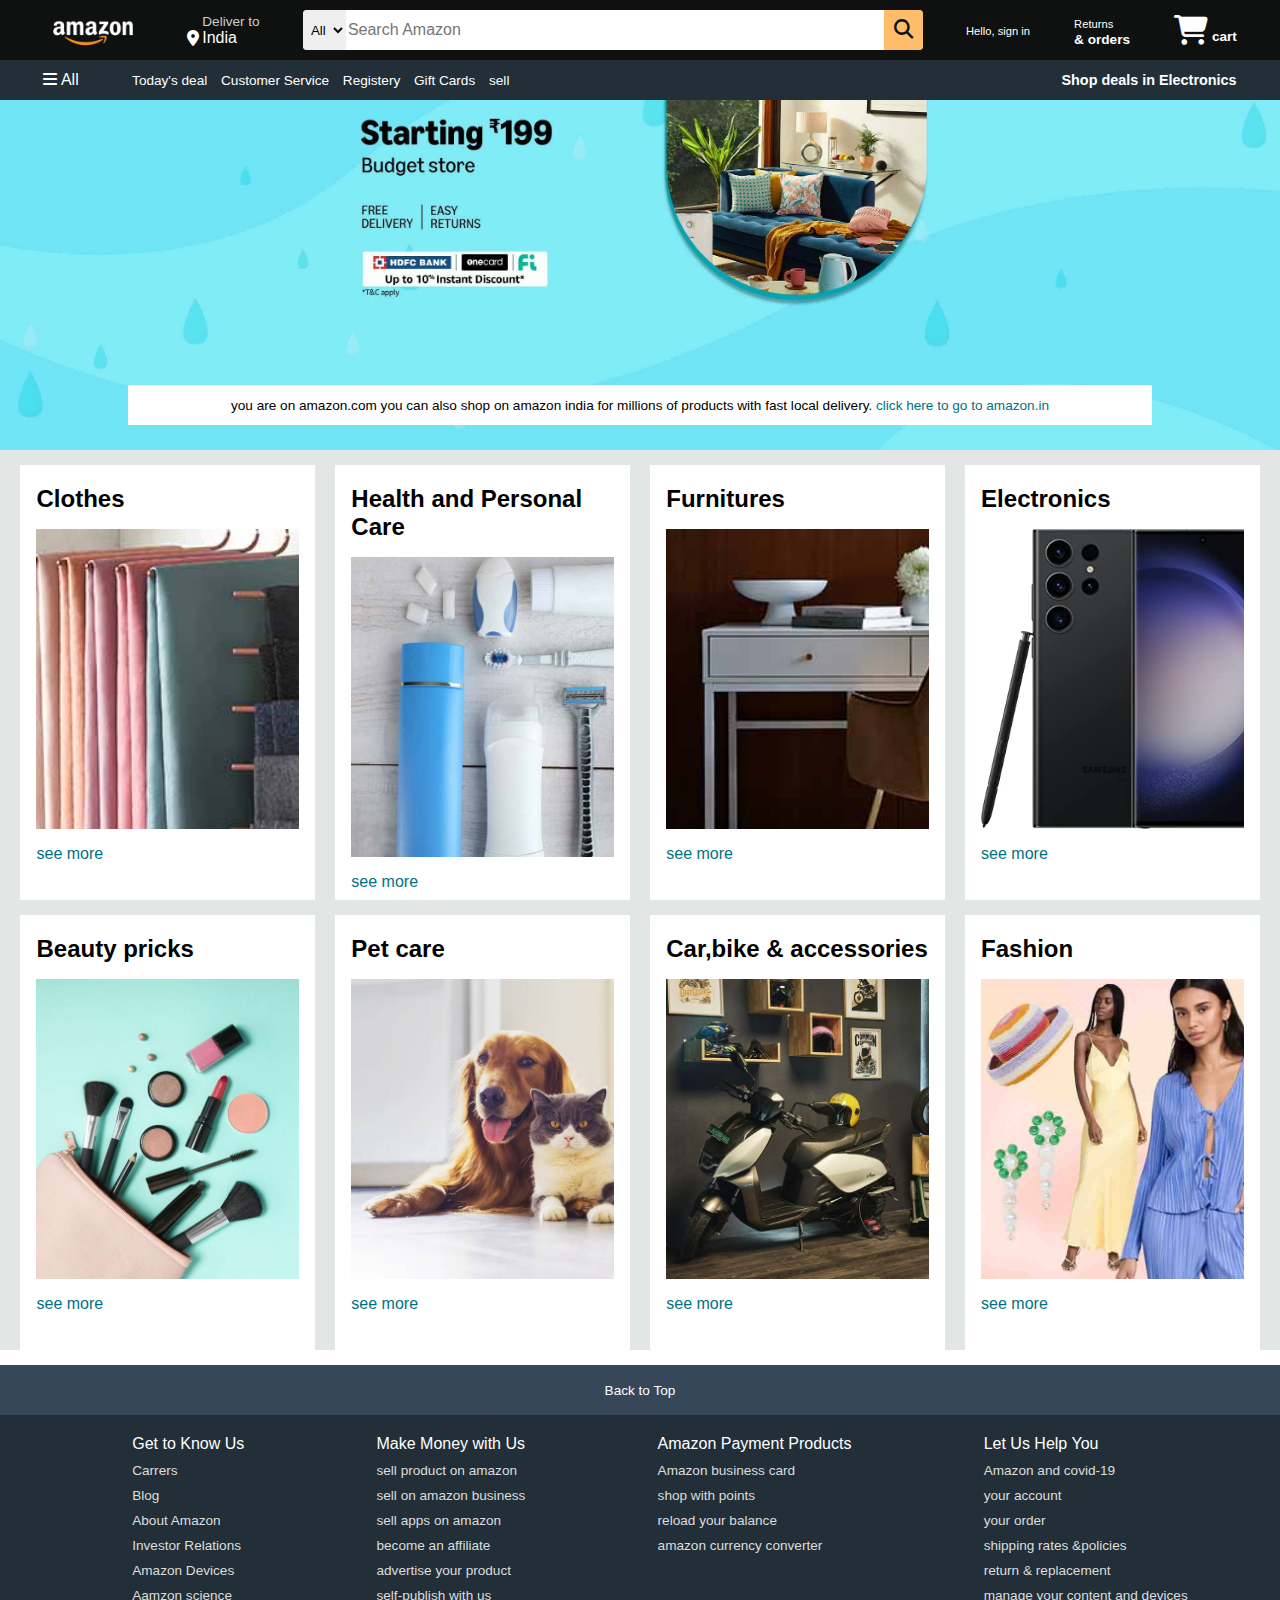
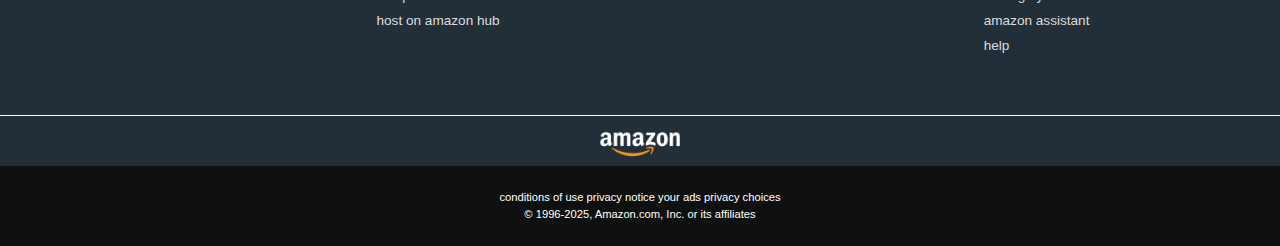
<file: css/index.html>
<!DOCTYPE html>
<html lang="en">
<head>
    <meta charset="UTF-8">
    <meta name="viewport" content="width=device-width, initial-scale=1.0">
    <title>Amazon</title>
    <link rel="stylesheet" href="https://cdnjs.cloudflare.com/ajax/libs/font-awesome/6.7.2/css/all.min.css" integrity="sha512-Evv84Mr4kqVGRNSgIGL/F/aIDqQb7xQ2vcrdIwxfjThSH8CSR7PBEakCr51Ck+w+/U6swU2Im1vVX0SVk9ABhg==" crossorigin="anonymous" referrerpolicy="no-referrer" />
    <link rel="stylesheet"href="style.css">
</head>
<body>
    <header>
        <div class="navbar">
            <div class=" nav-logo border">
                <div class=" logo"></div>
            </div>
            <div class=" nav-address border">
                <p class=" add-first"> Deliver to</p>
                <div class=" add-icon">
                    <i class="fa-solid fa-location-dot"></i>
                    <p class="add-second">India</p>
                </div>
            </div>
            <div class=" nav-search">
                <select class=" search-select">
                    <option>All</option>
                </select>
                <input placeholder="Search Amazon" class=" search-input">
                <div class=" search-icon">
                    <i class=" fa-solid fa-magnifying-glass"></i>
                </div>
            </div>
            <div class=" nav-singin border">
                <p><span> Hello, sign in</span></p>
            </div>
            <div class="nav-return border">
                <p> <span> Returns</span></p>
                <p class=" nav-second"> & orders</p>
            </div>
            <div class="nav-cart border">
                <i class="fa-solid fa-cart-shopping"></i>
                cart
            </div>
        </div>
        <div class="panel">
            <div class="panel-all">
                <i class="fa-solid fa-bars"></i>
                All
            </div>
            <div class="panel-ops">
            <p>Today's deal</p>
            <p>Customer Service</p>
            <P>Registery</P>
            <p>Gift Cards</p>
            <p>sell</p>
        </div>
        <div class=" panel-deals">
            Shop deals in Electronics
        </div>
    </div>
    </header>
    <div class="hero-sections">
        <div class="hero-msg">
            <p> you are on amazon.com you can also shop on amazon india for millions of products with fast local delivery.<a> click here to  go to amazon.in</a> </p>
        </div>
    </div>
    <div class="shop-section">
        <div class="box1 box"> 
            <div class="box-content">
                <h2> Clothes</h2>
                <div class="box-img" style="background-image: url('box1_image.jpg');">
                </div>
                <p> see more</p>
                </div>
            </div>
        <div class="box2 box">
            <div class="box-content">
                <h2> Health and Personal Care</h2>
                <div class="box-img" style="background-image: url('box2_image.jpg');"></div>
                <p> see more</p>
                </div>
            </div>
        <div class="box3 box">
            <div class="box-content">
                <h2> Furnitures</h2>
                <div class="box-img" style="background-image: url('box3_image.jpg');"></div>
                <p> see more</p>
            </div>
            </div>
        <div class="box4 box">
            <div class="box-content">
                <h2> Electronics</h2>
                <div class="box-img" style="background-image: url('box4_image.jpg');"></div>
                <p> see more</p>
            </div>
    </div>
     <div class="box1 box"> 
            <div class="box-content">
                <h2>Beauty pricks</h2>
                <div class="box-img" style="background-image: url('box5_image.jpg');"></div>
                <p> see more</p>
            </div>
     </div>
        <div class="box2 box">
            <div class="box-content">
                <h2> Pet care</h2>
                <div class="box-img" style="background-image: url('box6_image.jpg');"></div>
                <p> see more</p>
            </div>
        </div>
        <div class="box3 box">
            <div class="box-content">
                <h2>Car,bike & accessories </h2>
                <div class="box-img" style="background-image: url('carbike.jpg');"></div>
                <p> see more</p></div>
        </div>
        <div class="box4 box">
            <div class="box-content">
                <h2> Fashion</h2>
                <div class="box-img" style="background-image: url('box8_image.jpg');"></div>
                <p> see more</p></div>
    </div>
    </div>
    </div>
    <footer>
        <div class="foot-panel1">
            Back to Top
        </div>
        <div class=" foot-panel2">
            <ul>
                <p>
                    Get to Know Us
                </p>
                <a> Carrers</a>
                <a> Blog</a>
                <a> About Amazon</a>
                <a> Investor Relations </a>
                <a>Amazon Devices </a>
                <a> Aamzon science</a>
            </ul>
             <ul>
                <p>
                    Make Money with Us
                </p>
                <a> sell product on amazon</a>
                <a> sell on amazon business</a>
                <a> sell apps on amazon</a>
                <a> become  an affiliate</a>
                <a> advertise your product</a>
                <a> self-publish with us</a>
                <a> host on amazon hub</a>
            </ul>
             <ul>
                <p>
                    Amazon Payment Products
                </p>
                <a> Amazon business card</a>
                <a> shop with points</a>
                <a> reload your balance</a>
                <a> amazon currency converter</a>
            </ul>
             <ul>
                <p>
                    Let Us Help You
                </p>
                <a> Amazon and covid-19</a>
                <a> your account</a>
                <a> your order</a>
                <a> shipping rates &policies</a>
                <a> return & replacement</a>
                <a> manage your content and devices</a>
                <a> amazon assistant</a>
                <a> help</a>
            </ul>
        </div>
        <div class="foot-panel3">
            <div class="logo"></div>
        </div>
        <div class="foot-panel4">
            <div class="pages">
                <a> conditions of use</a>
                <a>privacy notice</a>
                <a> your ads privacy choices</a>
            </div>
            <div class="copyright">
                © 1996-2025, Amazon.com, Inc. or its affiliates
            </div>
        </div>
    </footer>
</body>
</html>
</file>
<file: css/style.css>
*{
    margin:0;
    font-family:Arial;
    border:border-box;
}
.navbar{
    height:60px;
    background-color:#0f1111;
    color:white;
    display:flex;
    align-items:center;
    justify-content: space-evenly;
}
.nav-logo{
    height:50px;
    width:100px;
}
.logo{
    background-image:url("amazon_logo.png");
    background-size:cover;
    height:50px;
    width:100%
}
.border{
    border:1.5px solid transparent;
}
.border:hover{
    border:1.5px solid white;
}
/**box2**/
.add-first{
    color:#cccccc;
    font-size:0.85rem;
    margin-left:15px;
}
.add-second{
    font-size:1rem;
    margin-left:3px;
}
.add-icon{
    display:flex;
    align-items:center;
}
/**box3**/
.nav-search{
    display:flex;
    background-color:pink;
    width:620px;
    height:40px;
    border-radius:4px;
}
.search-select{
    background: color #f3f3f3;
    width:50px;
    text-align:center;
    border-top-left-radius:4px;
    border-bottom-left-radius:4px;
    border:none;
}
.search-input{
    width:100%;
    font-size:1rem;
    border:none;
}
.search-icon{
    width:45px;
    display:flex;
    justify-content:center;
    align-items:center;
    font-size:1.2rem;
    background-color: #febd68;
     border-top-right-radius:4px;
    border-bottom-right-radius:4px;
    color:#0f1111;
}
/**box4**/
span{
    font-size:0.7rem;
}
.nav-second{
font-size:0.85rem;
font-weight:700;
}
/**box6**/
.nav-cart i{
    font-size:30px;
} 
.nav-cart{
    font-size:0.85rem;
    font-weight:700;
}
/**panel**/
.panel{
    height:40px;
    background-color: #222f38;
    display:flex;
    color:white;
    align-items:center;
    justify-content:space-evenly;
}
.panel-ops p {
    display:inline;
    margin-left:10px;
}
.panel-ops{
    width:70%;
    font-size:0.85rem;
}
.panel-deals{
    font-size:0.9rem;
    font-weight:700;
}
/** hero section**/
.hero-sections{
    background-image:url("heroimage.jpg");
    background-size:cover;
    height:350px;
    display:flex;
    justify-content:center;
    align-items:flex-end;
}
.hero-msg{
    background-color:white;
    color:black;
    height:40px;
    display:flex;
    align-items:center;
    justify-content:center;
    font-size:0.85rem;
    width:80%;
    margin-bottom:25px;
}
.hero-msg a{
    color:#007185;
}
/**shop section**/
.shop-section {
    display:flex;
    flex-wrap: wrap;
    justify-content:space-evenly;
    background-color:#e2e7e6;
}
.box{
   /* border:2px solid black;*/
    height:400px;
    width:23%;
    background-color:white;
    padding:20px 0px 15px;
    margin-top:15px;
}
.box-img{
    height:300px;
    background-size:cover;
    margin-top:1rem;
    margin-bottom:1rem;
}
.box-content{
    margin-left:1rem;
    margin-right:1rem;
}
.box-content p{
    color:#007185;
}
/**footer**/
footer{
    margin-top:15px;
}
.foot-panel1{
    background-color:#37475A;
    color:white;
    height:50px;
    display:flex;
    justify-content:center;
    align-items:center;
    font-size:0.85rem;
}
.foot-panel2{
    background-color:#222f38;
    color:white;
    height:300px;
    display:flex;
    justify-content: space-evenly;
}
ul{
    margin-top: 20px;
}
ul a{
    display:block;
    font-size:0.85rem;
    margin-top:10px;
    color:#dddddd
}
.foot-panel3{
    background-color:#222f38;
    color:white;
    border-top:0.5px solid white;
    height: 70 px;
    display:flex;
    justify-content:center;
    align-items:center;
}
.logo{
    background-image:url(" amazon_logo.png");
    background-size:cover;
    height:50px;
    width:100px;
}
.foot-panel4{
    background-color:#0f1111;
    color:white;
    height:80px;
    font-size:0.7rem;
    text-align:center;
}
.pages{
    
    padding-top:25px;
}
.copyright{
    padding-top:5px;
}
</file>
